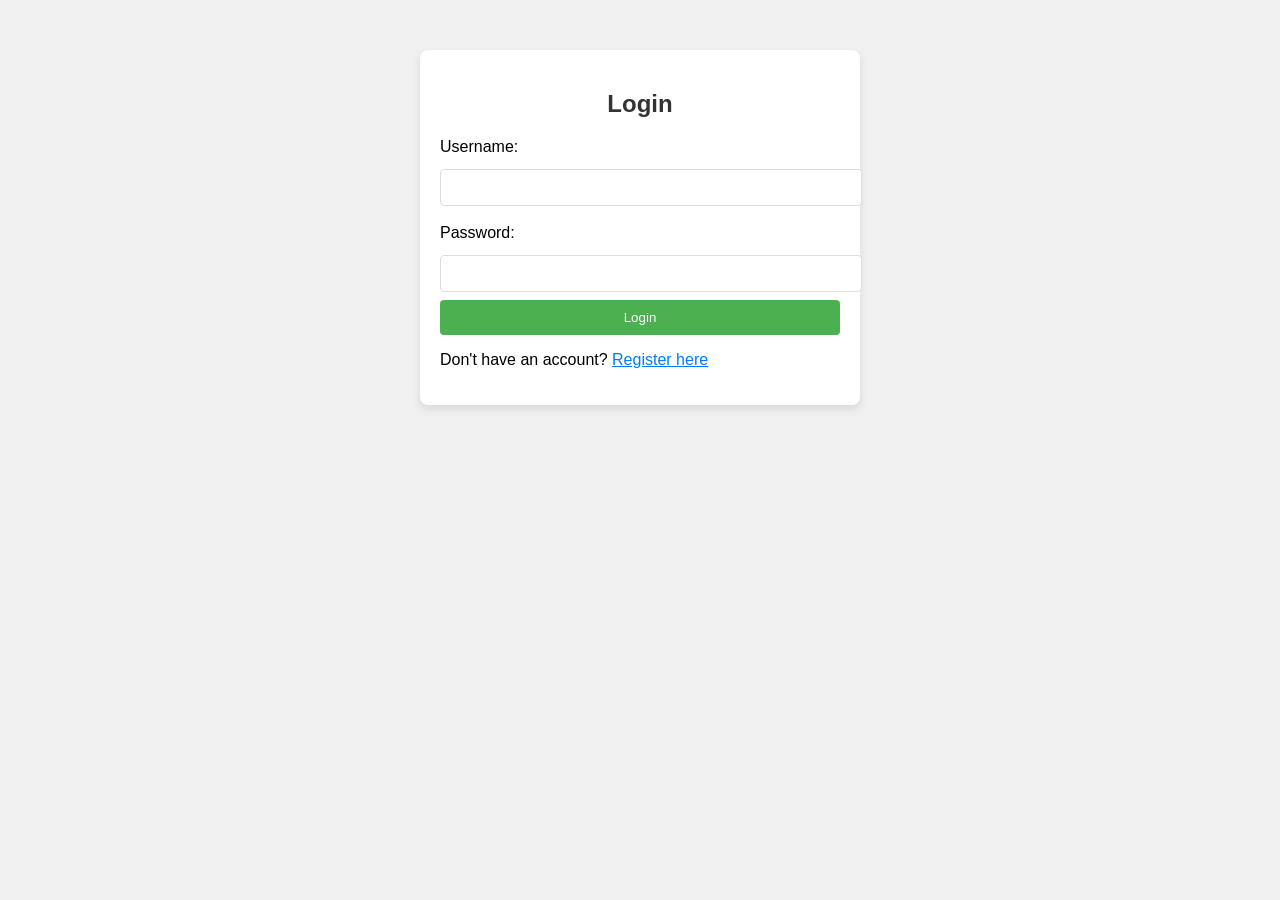
<file: recipe-webapp/src/main/webapp/login.html>
<!DOCTYPE html>
<html lang="en">
<head>
    <meta charset="UTF-8">
    <meta name="viewport" content="width=device-width, initial-scale=1.0">
    <title>Login - Hotel Recipe</title>
    <link rel="stylesheet" href="css/styl.css">
</head>
<body>
    <div class="container">
        <h2>Login</h2>
        <form id="loginForm">
            <label for="username">Username:</label>
            <input type="text" id="username" name="username" required>
            
            <label for="password">Password:</label>
            <input type="password" id="password" name="password" required>

            <button type="submit">Login</button>
        </form>
        <p>Don't have an account? <a href="registration.html">Register here</a></p>
    </div>

    <script src="js/script.js"></script>
</body>
</html>
</file>
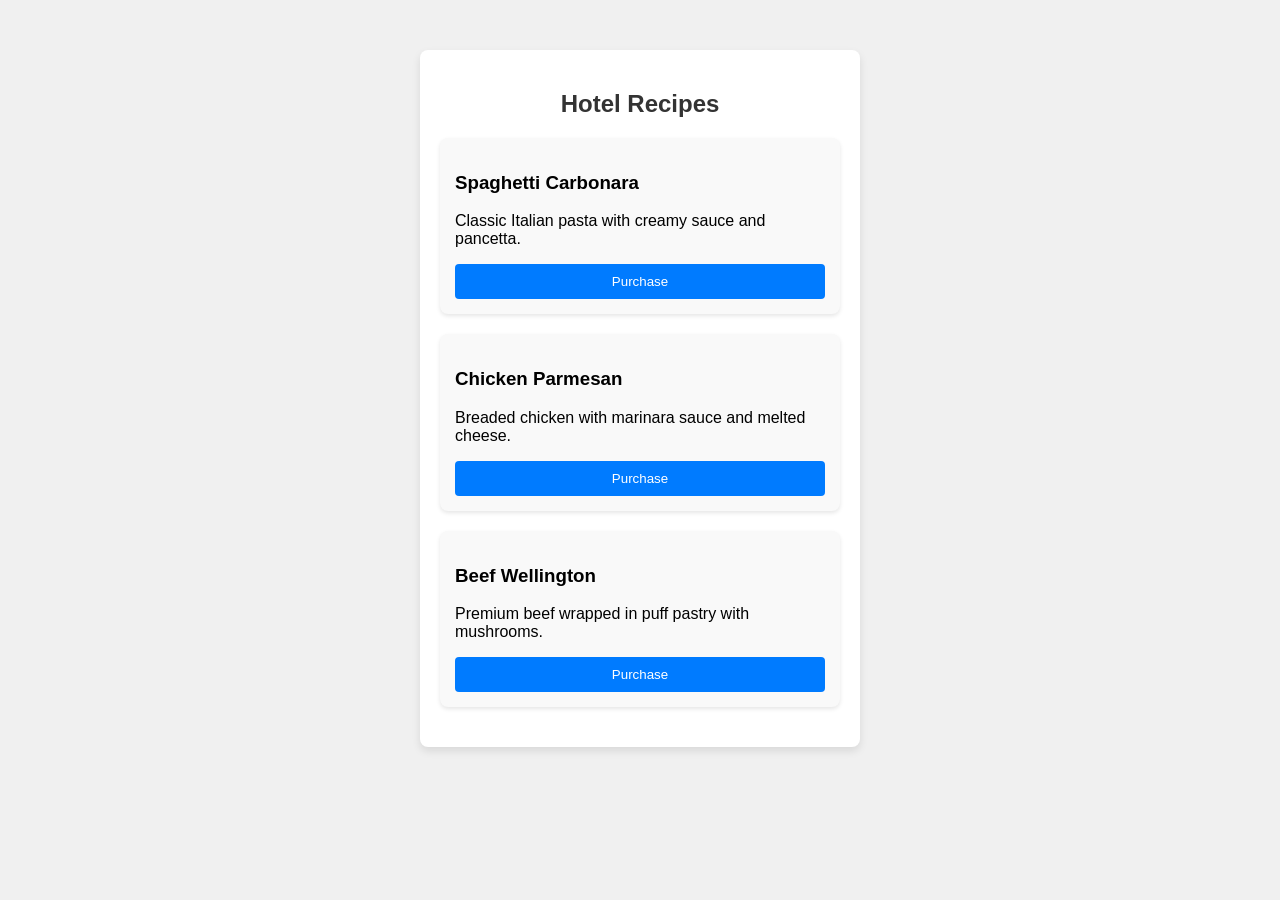
<file: recipe-webapp/src/main/webapp/recipe.html>
<!DOCTYPE html>
<html lang="en">
<head>
    <meta charset="UTF-8">
    <meta name="viewport" content="width=device-width, initial-scale=1.0">
    <title>Hotel Recipes</title>
    <link rel="stylesheet" href="css/styl.css">
</head>
<body>
    <div class="container">
        <h2>Hotel Recipes</h2>
        <div class="recipe-card">
            <h3>Spaghetti Carbonara</h3>
            <p>Classic Italian pasta with creamy sauce and pancetta.</p>
            <button class="purchase-btn">Purchase</button>
        </div>
        <div class="recipe-card">
            <h3>Chicken Parmesan</h3>
            <p>Breaded chicken with marinara sauce and melted cheese.</p>
            <button class="purchase-btn">Purchase</button>
        </div>
        <div class="recipe-card">
            <h3>Beef Wellington</h3>
            <p>Premium beef wrapped in puff pastry with mushrooms.</p>
            <button class="purchase-btn">Purchase</button>
        </div>
    </div>
</body>
</html>
</file>
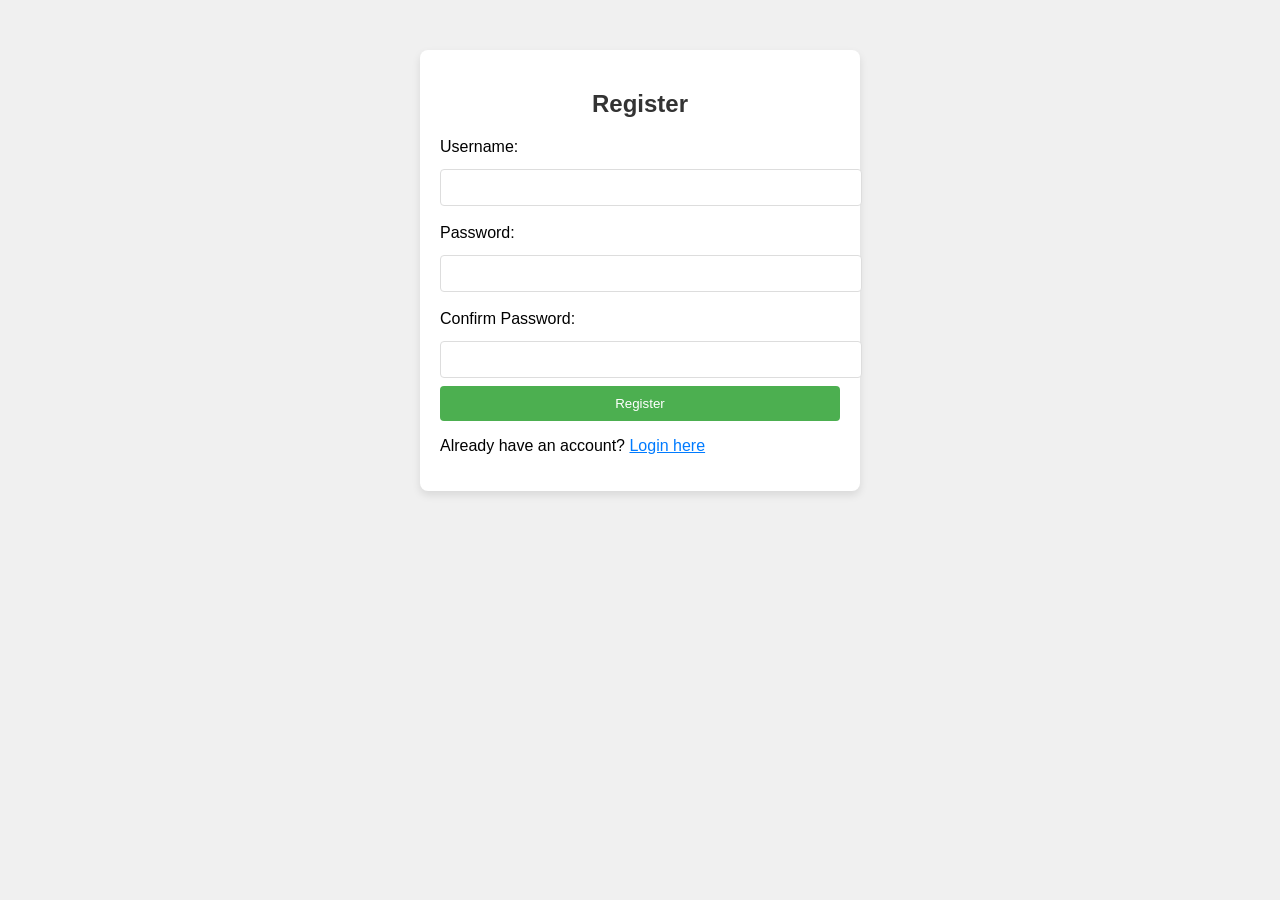
<file: recipe-webapp/src/main/webapp/registration.html>
<!DOCTYPE html>
<html lang="en">
<head>
    <meta charset="UTF-8">
    <meta name="viewport" content="width=device-width, initial-scale=1.0">
    <title>Register - Hotel Recipe</title>
    <link rel="stylesheet" href="css/styl.css">
</head>
<body>
    <div class="container">
        <h2>Register</h2>
        <form id="registrationForm">
            <label for="newUsername">Username:</label>
            <input type="text" id="newUsername" name="username" required>
            
            <label for="newPassword">Password:</label>
            <input type="password" id="newPassword" name="password" required>
            
            <label for="confirmPassword">Confirm Password:</label>
            <input type="password" id="confirmPassword" name="confirmPassword" required>

            <button type="submit">Register</button>
        </form>
        <p>Already have an account? <a href="login.html">Login here</a></p>
    </div>

    <script src="js/script.js"></script>
</body>
</html>
</file>
<file: recipe-webapp/src/main/webapp/css/styl.css>
body {
    font-family: Arial, sans-serif;
    background-color: #f0f0f0;
    margin: 0;
    padding: 0;
}

.container {
    max-width: 400px;
    margin: 50px auto;
    padding: 20px;
    background-color: #fff;
    border-radius: 8px;
    box-shadow: 0 4px 8px rgba(0, 0, 0, 0.1);
}

h2 {
    text-align: center;
    color: #333;
}

label {
    display: block;
    margin: 10px 0 5px;
}

input[type="text"], input[type="password"] {
    width: 100%;
    padding: 10px;
    margin: 8px 0;
    border: 1px solid #ddd;
    border-radius: 4px;
}

button {
    width: 100%;
    padding: 10px;
    background-color: #4CAF50;
    color: white;
    border: none;
    border-radius: 4px;
    cursor: pointer;
}

button:hover {
    background-color: #45a049;
}

a {
    color: #007BFF;
}

a:hover {
    text-decoration: underline;
}

.recipe-card {
    margin: 20px 0;
    padding: 15px;
    background-color: #f9f9f9;
    border-radius: 8px;
    box-shadow: 0 2px 4px rgba(0, 0, 0, 0.1);
}

.purchase-btn {
    background-color: #007BFF;
    color: white;
    padding: 10px;
    border: none;
    border-radius: 4px;
    cursor: pointer;
}

.purchase-btn:hover {
    background-color: #0056b3;
}
</file>
